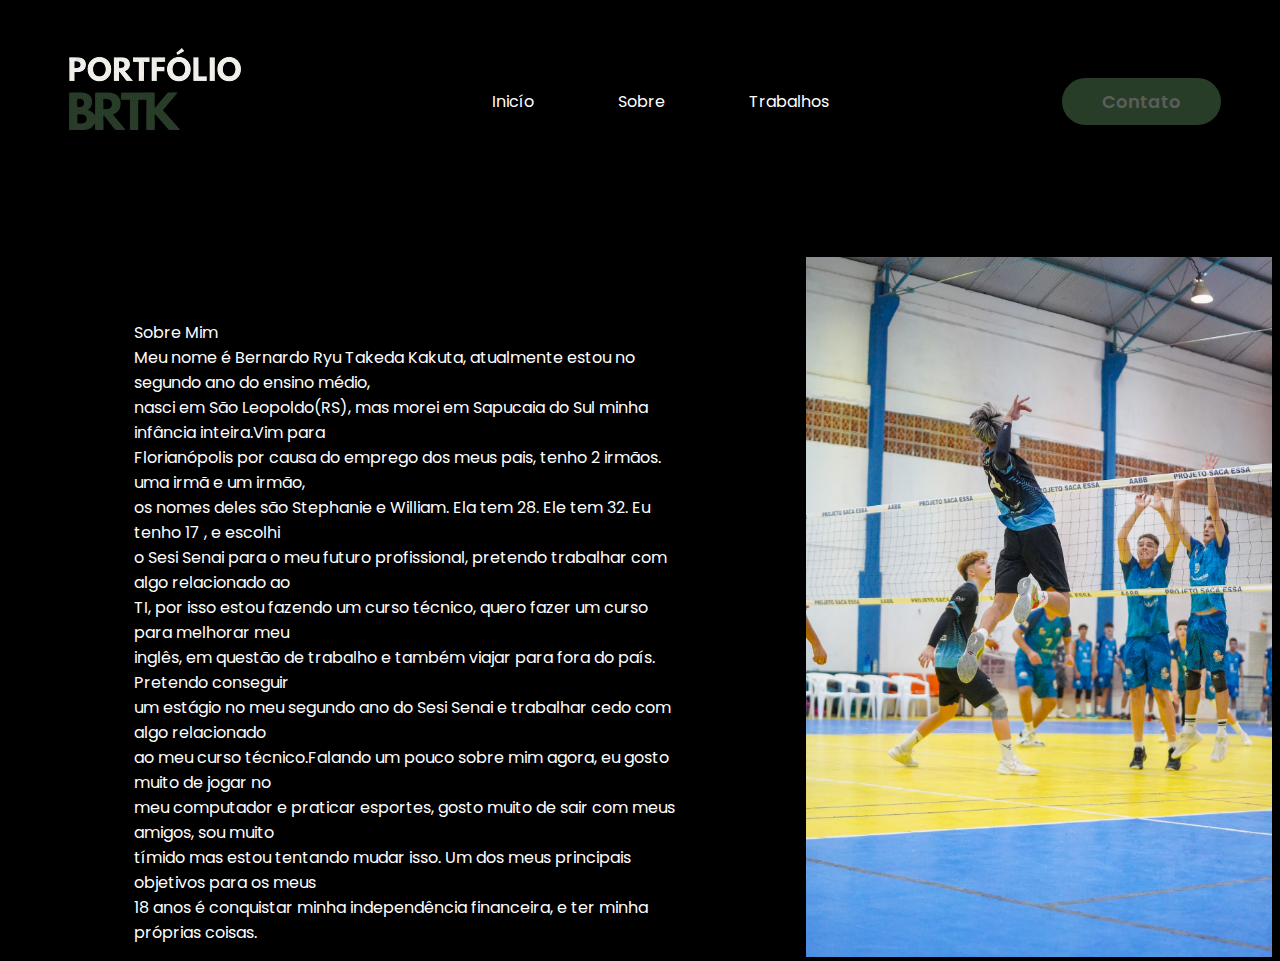
<file: portfolio2024-main/index.html>
<!DOCTYPE html>
<html lang="pt-br">
<head>
    <meta charset="UTF-8">
    <meta name="viewport" content="width=device-width, initial-scale=1.0">
    <!--GOOGLE FONTS-->
    <link rel="preconnect" href="https://fonts.googleapis.com">
    <link rel="preconnect" href="https://fonts.gstatic.com" crossorigin>
    <link href="https://fonts.googleapis.com/css2?family=Poppins:ital,wght@0,100;0,200;0,300;0,400;0,500;0,600;0,700;0,800;0,900;1,100;1,200;1,300;1,400;1,500;1,600;1,700;1,800;1,900&display=swap" rel="stylesheet">
    <!--FIM GOOGLE FONTS-->
    <link rel="stylesheet" href="style.css">
    <title>Portfólio Bernardo</title>
</head>
<body>
    
    <header>
        <div class="interface">
            <div class="logo">
                <a href="#">
                    <img src="images/B.png" alt="Logo do Portfólio">
                </a>
            </div><!--logo-->
            
            <nav class="menu-desktop">
                <ul>
                    <li><a href="#">Inicío</a></li>
                    <li><a href="./sobre.html">Sobre</a></li>
                    <li><a href="./trabalhos.html">Trabalhos</a></li>
                </ul>
            </nav>
            <div class="brk-contato">
                <a href="#">
                    <button>Contato</button>
                </a>
            </div>
        </div><!--interface-->
    </header>
        <div class="sobreMim">
        <p class="txtS">Sobre Mim <br>
            Meu nome é Bernardo Ryu Takeda Kakuta, atualmente estou no segundo ano do ensino médio,<br>
         nasci em São Leopoldo(RS), mas morei em Sapucaia do Sul minha infância inteira.Vim para<br>
         Florianópolis por causa do emprego dos meus pais, tenho 2 irmãos. uma irmã e um irmão,<br>
         os nomes deles são Stephanie e William. Ela tem 28. Ele tem 32. Eu tenho 17 , e escolhi<br>
         o Sesi Senai para o meu futuro profissional, pretendo trabalhar com algo relacionado ao<br>
         TI, por isso estou fazendo um curso técnico, quero fazer um curso para melhorar meu<br>
         inglês, em questão de trabalho e também viajar para fora do país. Pretendo conseguir<br>
         um estágio no meu segundo ano do Sesi Senai e trabalhar cedo com algo relacionado <br>
         ao meu curso técnico.Falando um pouco sobre mim agora, eu gosto muito de jogar no<br>
         meu computador e praticar esportes, gosto muito de sair com meus amigos, sou muito<br>
         tímido mas estou tentando mudar isso. Um dos meus principais objetivos para os meus<br>
        18 anos é conquistar minha independência financeira, e ter minha próprias coisas.</p>
        <img src="pedro.jpg" width="500" height="700" id="pedro">
    </div>
    
      
</body>
</html>
</file>
<file: portfolio2024-main/style.css>
/* Estilo Geral */
* {
    padding: 0;
    box-sizing: border-box;
    font-family: "Poppins", sans-serif;
}

body {
    background-color: black;
    height: 100vh;
}

.interface {
    max-width: 1280px;
    margin: 0 auto;
}

/* Estilo do Cabeçalho */
header {
    padding: 40px 4%;
}

header > .interface {
    display: flex;
    align-items: center;
    justify-content: space-between;
}

header a {
    text-decoration: none;
    display: inline-block;
    transition: .2s;
    color: white; /* Alterado para branco */
}

header a:hover {
    color: #fff;
    transform: scale(1.05);
}

header nav ul {
    list-style-type: none;
}

header nav ul li {
    display: inline-block;
    padding: 0 40px;
}

header .brk-contato button {
    padding: 10px 40px;
    font-size: 18px;
    font-weight: 600;
    background-color: #283D27;
    color: #5c5c5c;
    border: 0;
    border-radius: 30px;
    cursor: pointer;
}

header .brk-contato button:hover {
    box-shadow: 0px 0px 8px #386e36;
    color: #fff;
}
.sobreMim{
    color: white;
    display: flex;
}
.txtS{
    margin-top: 10%;
    margin-left: 10%;
}
#pedro{
    margin-left: 10%;
    margin-top: 5%;
}
</file>
